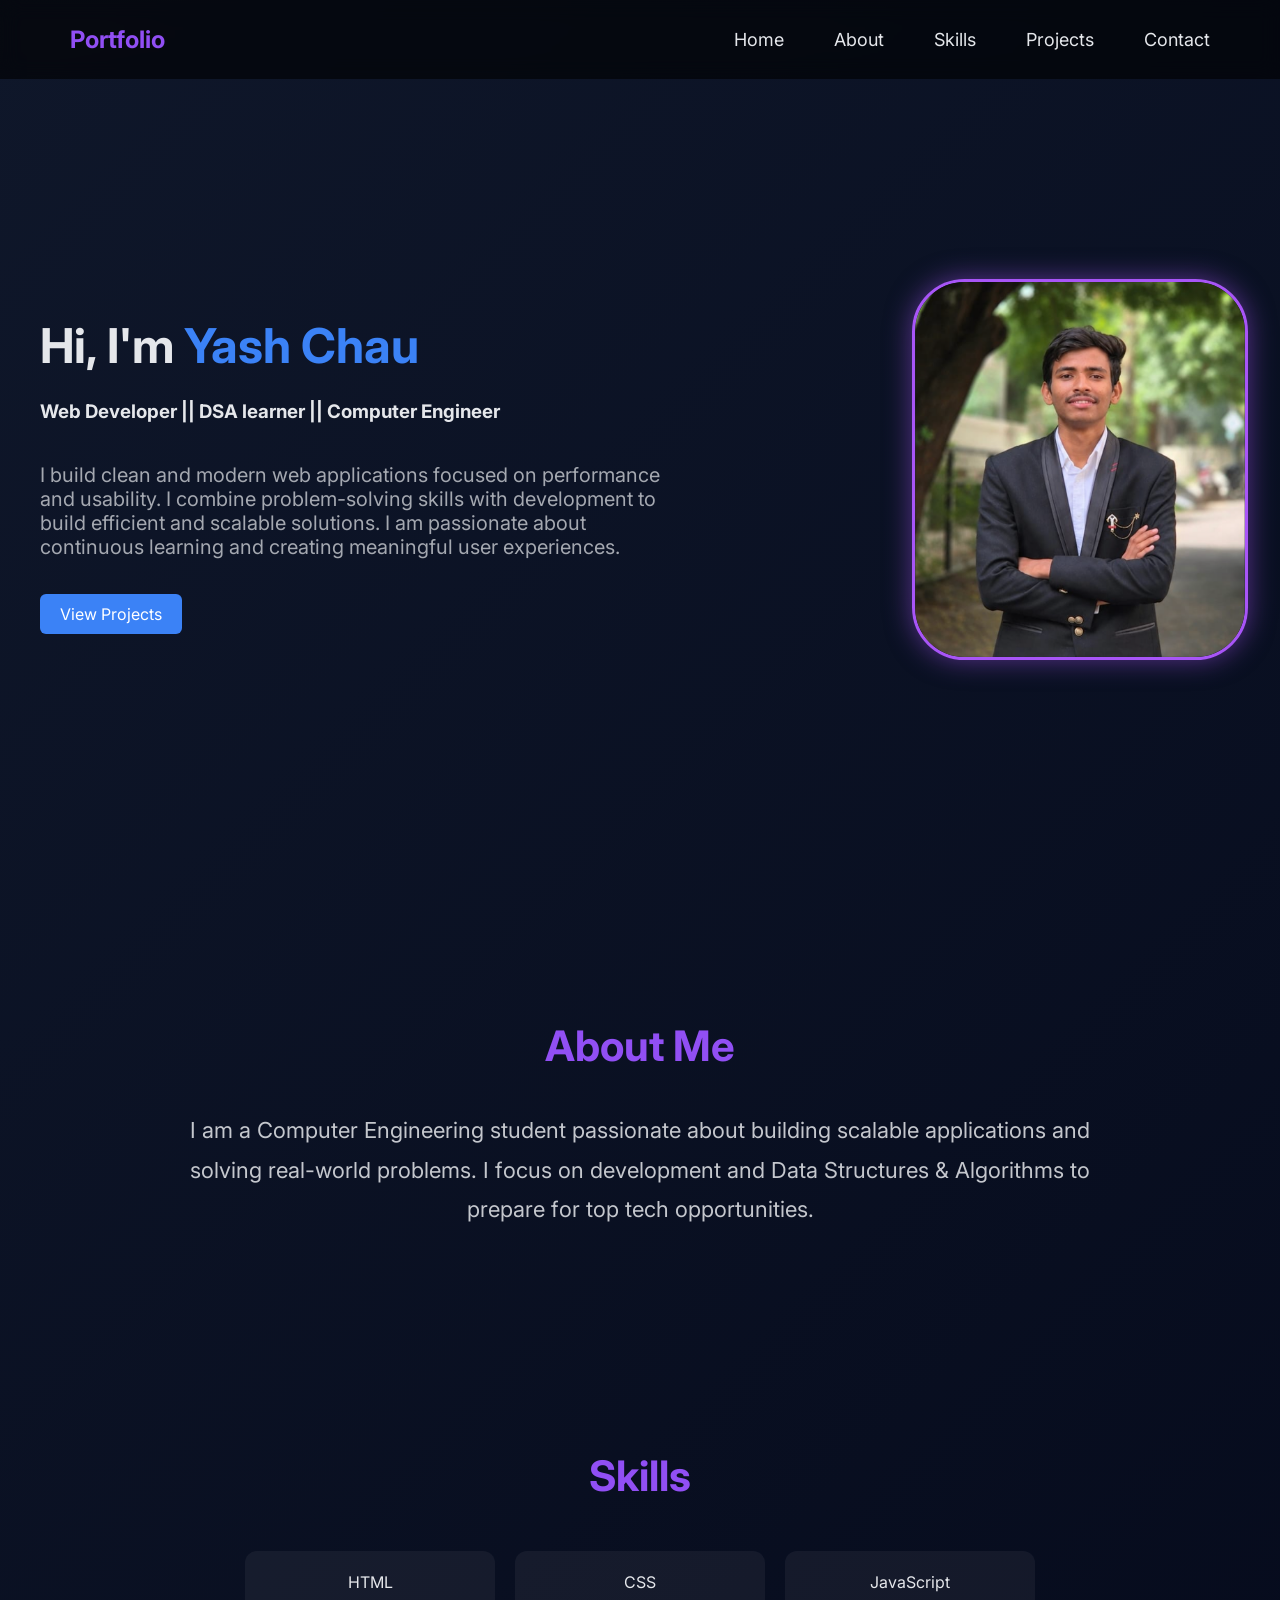
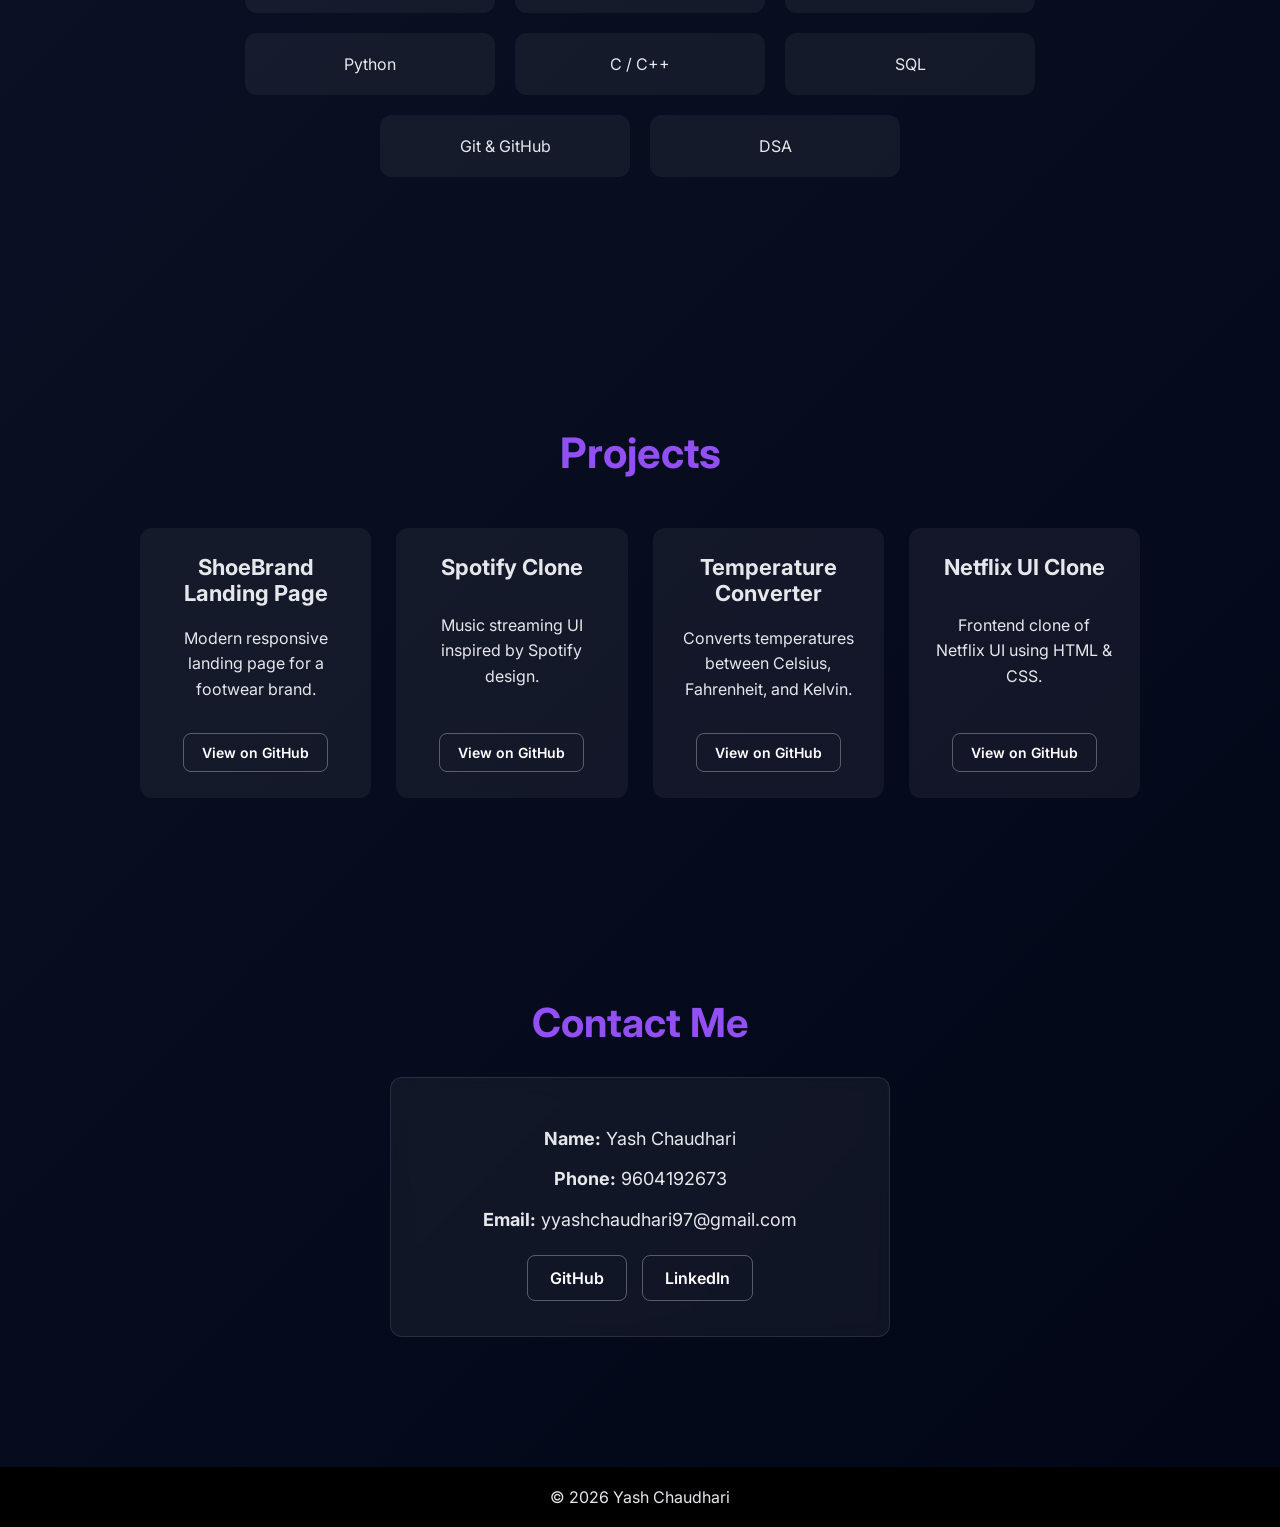
<file: WebDev-L2-PersonalPortfolio/index.html>
<!DOCTYPE html>
<html lang="en">

<head>
    <meta charset="UTF-8">
    <meta name="viewport" content="width=device-width, initial-scale=1.0">

    <title>Yash Chaudhari | Portfolio</title>

    <link href="https://fonts.googleapis.com/css2?family=Inter:wght@300;400;600;700&display=swap" rel="stylesheet">
    <link rel="stylesheet" href="style.css">

</head>

<body>


    <!-- NAVBAR -->
    <header>
        <nav>
            <h2>Portfolio </h2>
            <ul>
                <li><a href="#home">Home</a></li>
                <li><a href="#about">About</a></li>
                <li><a href="#skills">Skills</a></li>
                <li><a href="#projects">Projects</a></li>
                <li><a href="#contact">Contact</a></li>
            </ul>
        </nav>
    </header>

    <!-- HERO -->
    <section id="home" class="hero">

        <div class="hero-left">
            <h1>Hi, I'm <span id="typing"></span></h1>
            <h3>Web Developer || DSA learner || Computer Engineer</h3>
            <p>I build clean and modern web applications focused on performance and usability.
                I combine problem-solving skills with development to build efficient and scalable solutions.
                I am passionate about continuous learning and creating meaningful user experiences.</p>
            <div class="buttons">
                <a href="#projects" class="primary">View Projects</a>
            </div>
        </div>

        <div class="hero-right">
            <img src="images/Yash.jpeg" alt="profile">
        </div>

    </section>

    <!-- ABOUT -->
    <section id="about" class="section">
        <div class="about">
            <h2>About Me</h2>
            <p>
                I am a Computer Engineering student passionate about building scalable applications
                and solving real-world problems. I focus on development and Data Structures & Algorithms
                to prepare for top tech opportunities.
            </p>
        </div>
    </section>

    <!-- SKILLS -->
    <section id="skills" class="section">
        <h2>Skills</h2>



        <div class="grid">
            <div class="card">HTML</div>
            <div class="card">CSS</div>
            <div class="card">JavaScript</div>
            <div class="card">Python</div>
            <div class="card">C / C++</div>
            <div class="card">SQL</div>
            <div class="card">Git & GitHub</div>
            <div class="card">DSA</div>
        </div>
    </section>

    <!-- project -->
    <section id="projects" class="section">
        <h2>Projects</h2>

        <div class="grid-2">

            <div class="card project">
                <h3>ShoeBrand Landing Page</h3>
                <p>Modern responsive landing page for a footwear brand.</p>
                <a href="https://github.com/yashchaudhari-builds/ShoeBrand" target="_blank"
                    class="github-btn">
                    View on GitHub
                </a>
            </div>

            <div class="card project">
                <h3>Spotify Clone</h3>
                <p>Music streaming UI inspired by Spotify design.</p>
                <a href="https://github.com/yashchaudhari-builds/Spotify-Clone" target="_blank" class="github-btn">
                    View on GitHub
                </a>
            </div>

            <div class="card project">
                <h3>Temperature Converter</h3>
                <p>Converts temperatures between Celsius, Fahrenheit, and Kelvin.</p>

                <a href="https://github.com/yashchaudhari-builds/Smart-Temperature-Converter" target="_blank" class="github-btn">
                    View on GitHub
                </a>
            </div>



            <div class="card project">
                <h3>Netflix UI Clone</h3>
                <p>Frontend clone of Netflix UI using HTML & CSS.</p>
                <a href="https://github.com/yashchaudhari-builds/Netflix-UI" target="_blank" class="github-btn">
                    View on GitHub
                </a>
            </div>

        </div>
    </section>

    <!-- Contact -->
    <section id="contact" class="contact">
        <h2>Contact Me</h2>

        <div class="contact-card">

            <p><strong>Name:</strong> Yash Chaudhari</p>
            <p><strong>Phone:</strong> 9604192673</p>
            <p><strong>Email:</strong> yyashchaudhari97@gmail.com</p>

            <div class="socials">
                <a href="https://github.com/yashchaudhari-builds" target="_blank" class="social-btn">
                    GitHub
                </a>

                <a href="https://www.linkedin.com/in/yash-chaudhari-50523732a" target="_blank" class="social-btn">
                    LinkedIn
                </a>
            </div>

        </div>
    </section>

    <footer>
        <p>© 2026 Yash Chaudhari</p>
    </footer>

    <script src="script.js"></script>


</body>

</html>
</file>
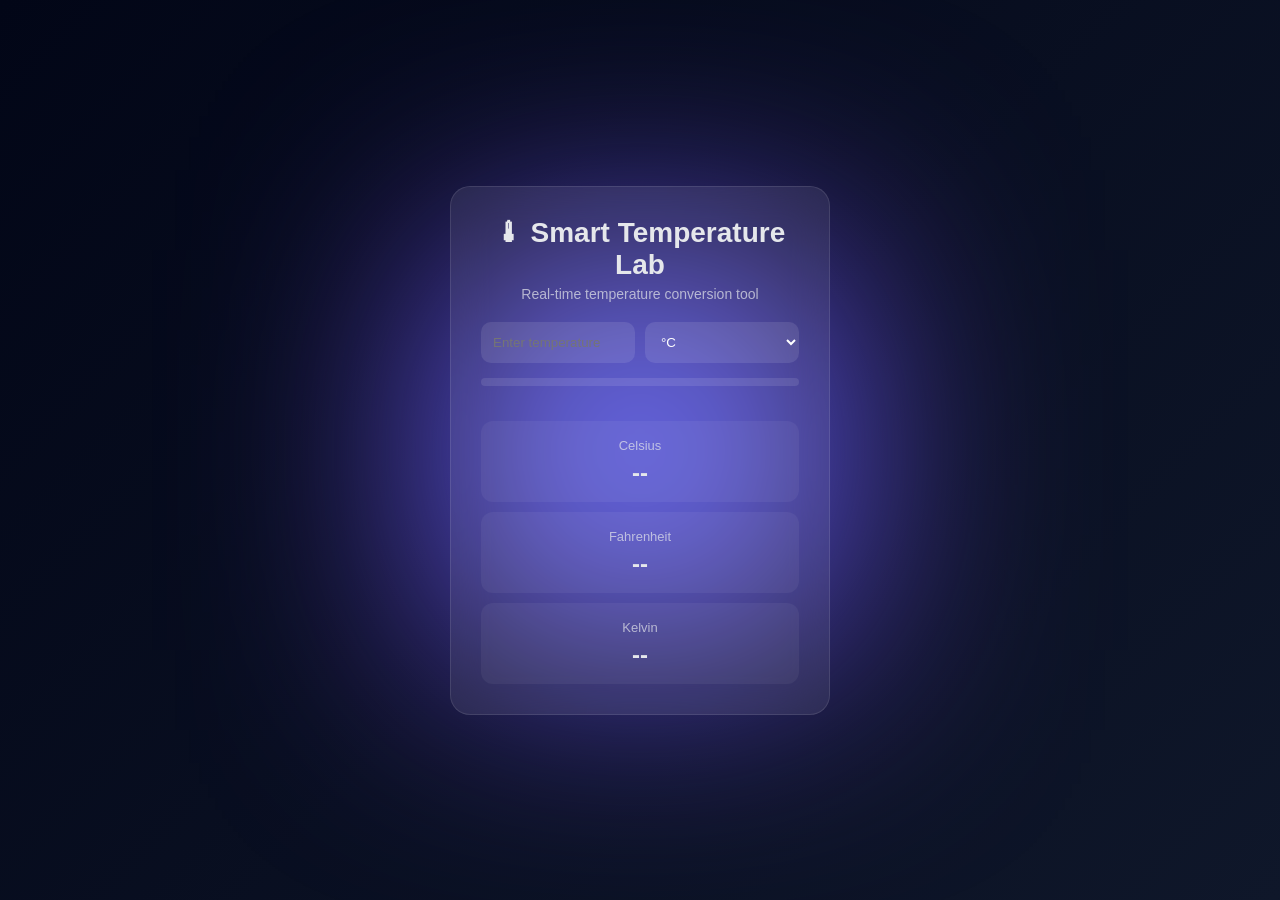
<file: WebDev-L3-TemperatureConverter/index.html>
<!DOCTYPE html>
<html lang="en">
<head>
<meta charset="UTF-8">
<meta name="viewport" content="width=device-width, initial-scale=1.0">
<title>Smart Temperature Lab</title>
<link rel="stylesheet" href="style.css">
</head>
<body>

<div class="bg-blur"></div>

<div class="container">
    <h1>🌡 Smart Temperature Lab</h1>
    <p class="subtitle">Real-time temperature conversion tool</p>

    <div class="input-box">
        <input type="number" id="tempInput" placeholder="Enter temperature">
        
        <select id="unit">
            <option value="c">°C</option>
            <option value="f">°F</option>
            <option value="k">K</option>
        </select>
    </div>

    <div class="temp-bar">
        <div id="tempIndicator"></div>
    </div>

    <p id="error"></p>

    <div class="results">
        <div class="card">
            <span>Celsius</span>
            <h2 id="celsius">--</h2>
        </div>
        <div class="card">
            <span>Fahrenheit</span>
            <h2 id="fahrenheit">--</h2>
        </div>
        <div class="card">
            <span>Kelvin</span>
            <h2 id="kelvin">--</h2>
        </div>
    </div>
</div>

<script src="script.js"></script>
</body>
</html>
</file>
<file: WebDev-L2-PersonalPortfolio/style.css>
* {
    margin: 0;
    padding: 0;
    box-sizing: border-box;
    font-family: 'Inter', sans-serif;

}

body {
    background: linear-gradient(135deg, #0f172a, #020617);
    color: #e5e7eb;
}

/* NAVBAR */
header {
    position: fixed;
    top: 0;
    left: 0;
    width: 100%;
    background: rgba(0, 0, 0, 0.6);
    backdrop-filter: blur(10px);
    z-index: 9999;
}

nav {
    display: flex;
    justify-content: space-between;
    align-items: center;
    padding: 25px 70px;
    width: 100%;
}

nav h2 {
    color: #914ff4;
}

nav ul {
    display: flex;
    list-style: none;
    gap: 20px;
    font-size: large;
}

nav ul li {
    margin-left: 30px;
    /* gap increased */
}

nav a {
    text-decoration: none;
    color: #e5e7eb;
    transition: 0.3s;
}

nav a:hover {
    color: #3b82f6;
}

/* HERO */
.hero {
    min-height: 100vh;
    max-width: 1300px;
    margin: 0 auto;

    display: flex;
    align-items: center;
    justify-content: space-between;

    padding: 100px 40px 60px;
    gap: 80px;
}

.hero-left {
    max-width: 650px;
    text-align: left;
    display: flex;
    flex-direction: column;
    gap: 25px;
    /* controls spacing between ALL elements */

}

.hero-left h1 {
    font-size: 48px;
}

.hero-left span {
    color: #3b82f6;
}

.hero-left p {
    margin-top: 15px;
    opacity: 0.7;
    font-size: 20px;
}

.buttons {
    margin-top: 20px;
}

.primary {
    background: #3b82f6;
    padding: 10px 20px;
    color: white;
    text-decoration: none;
    border-radius: 6px;
}

.secondary {
    margin-left: 10px;
    border: 1px solid #3b82f6;
    padding: 10px 20px;
    text-decoration: none;
    color: #3b82f6;
    border-radius: 6px;
}

/* HERO IMAGE */
.hero-right {
    flex-shrink: 0;
    display: flex;
    justify-content: center;
    align-items: center;
}

.hero-right img {
    width: 320px;
    border-radius: 50px;

    border: 3px solid #a855f7;

    transform: scale(1.05);

    box-shadow: 0 0 25px rgba(168, 85, 247, 0.5);

    transition: 0.4s ease;

    position: relative;
    z-index: 1;
}

/* HOVER EFFECT */
.hero-right img:hover {
    transform: scale(1.1);
    box-shadow: 0 0 40px rgba(168, 85, 247, 0.8);
}

/* SECTION */
.section {
    padding: 100px 50px;
    text-align: center;
}

/* GRID */
.grid {
    display: flex;
    flex-wrap: wrap;
    gap: 20px;
    justify-content: center;
    /* THIS centers last row */
    margin: 30px 100px;
}



.card {
    background: rgba(255, 255, 255, 0.05);
    padding: 20px;
    border-radius: 12px;
    transition: 0.3s;
    border: 1px solid transparent;
    opacity: 0;
    transform: translateY(40px);
    width: 250px;
}

.card:hover {
    transform: translateY(-8px) scale(1.03);
    background: rgb(76, 75, 75);

    box-shadow: 0 0 25px rgba(95, 95, 95, 0.5);
}

.about-container {
    display: flex;
    justify-content: space-between;
    align-items: center;
    gap: 60px;
}


.about {
    max-width: 900px;
    /* prevents it from being too wide */
    margin: 0 auto;
    /* centers it */
    text-align: center;
}

.about h2 {
    font-size: 38px;
    margin-bottom: 30px;
    color: #914ff4;
    font-weight: 700;
}

.about p {
    font-size: 22px;
    line-height: 1.8;
    opacity: 0.85;
    max-width: 900px;
    margin: 0 auto;
}


/* PROJECT */

.section h2 {
    padding: 20px;
    color: #914ff4;
    font-size: 42px;
    margin-bottom: 20px;
}


.project h3 {
    margin-bottom: 10px;
}

/* PROJECT GRID */
.grid-2 {
    display: grid;
    grid-template-columns: repeat(4, minmax(0, 1fr));
    gap: 25px;
    max-width: 1000px;
    margin: 30px auto 0;
}

/* PROJECT CARD */
.project {
    width: auto;
    min-height: 200px;

    display: flex;
    flex-direction: column;
    justify-content: space-between;
    align-items: center;
    gap: 10px;

    padding: 25px;
}


/* PROJECT TITLE */
.project h3 {
    margin-bottom: 10px;
    font-size: 22px;
}

/* PROJECT DESCRIPTION */
.project p {
    margin-bottom: 20px;
    line-height: 1.6;
}

/* GITHUB BUTTON */
.github-btn {
    display: inline-block;
    width: fit-content;

    padding: 10px 18px;

    border: 1px solid rgba(255, 255, 255, 0.3);
    border-radius: 8px;

    color: white;
    text-decoration: none;

    font-size: 14px;
    font-weight: 600;

    transition: 0.3s ease;
}

/* BUTTON HOVER */
.github-btn:hover {
    transform: translateY(-2px);
    background: white;
    color: #111;
}


/* CONTACT SECTION */
.contact {
    padding: 100px 20px;
    text-align: center;

}

.contact h2 {
    color: #914ff4;
    font-size: 40px;
    margin-bottom: 25px;
}

/* CARD */
.contact-card {
    max-width: 500px;
    margin: 30px auto;

    padding: 35px;

    background: rgba(255, 255, 255, 0.05);
    border-radius: 12px;

    border: 1px solid rgba(255, 255, 255, 0.1);

    backdrop-filter: blur(10px);
}

.contact-card p {
    margin: 16px 0;
    font-size: 25px;
    line-height: 1.6;
}

/* TEXT */
.contact-card p {
    margin: 12px 0;
    font-size: 18px;
}

/* SOCIAL BUTTONS */
.socials {
    margin-top: 20px;
    display: flex;
    justify-content: center;
    gap: 15px;
}

/* BUTTON */
.social-btn {
    padding: 12px 22px;

    border-radius: 8px;
    text-decoration: none;

    border: 1px solid rgba(255, 255, 255, 0.3);
    color: white;

    font-size: 16px;
    font-weight: 600;

    transition: 0.3s;
}

/* HOVER EFFECT */
.social-btn:hover {
    background: white;
    color: #111;
    transform: translateY(-2px);
}

footer {
    text-align: center;
    padding: 20px;
    background: #000;
}

/* ===============================
   RESPONSIVE DESIGN
================================ */

/* TABLET */
@media (max-width: 1000px) {

    nav {
        padding: 20px 30px;
    }

    nav ul {
        gap: 10px;
    }

    nav ul li {
        margin-left: 10px;
    }

    .hero {
        padding: 120px 30px 60px;
        gap: 40px;
    }

    .hero-left {
        max-width: 550px;
    }

    .hero-left h1 {
        font-size: 40px;
    }

    .hero-left p {
        font-size: 18px;
    }

    .hero-right img {
        width: 270px;
    }

    .grid {
        margin: 30px 20px;
    }

    .grid-2 {
        grid-template-columns: repeat(2, 1fr);
        gap: 25px;
    }

}


/* MOBILE */
@media (max-width: 768px) {

    /* NAVBAR */
    nav {
        padding: 18px 20px;
    }

    nav h2 {
        font-size: 22px;
    }

    nav ul {
        display: none;
    }


    /* HERO */
    .hero {
        min-height: auto;
        flex-direction: column;
        text-align: center;
        padding: 130px 20px 70px;
        gap: 45px;
    }

    .hero-left {
        max-width: 100%;
        align-items: center;
    }

    .hero-left h1 {
        font-size: 36px;
    }

    .hero-left h3 {
        font-size: 18px;
        line-height: 1.5;
    }

    .hero-left p {
        font-size: 17px;
        line-height: 1.7;
    }

    .hero-right img {
        width: 230px;
    }


    /* SECTIONS */
    .section {
        padding: 80px 20px;
    }

    .section h2 {
        font-size: 36px;
    }


    /* ABOUT */
    .about {
        max-width: 100%;
    }

    .about h2 {
        font-size: 36px;
    }

    .about p {
        font-size: 18px;
        line-height: 1.7;
    }


    /* SKILLS */
    .grid {
        margin: 30px 0;
        gap: 15px;
    }

    .card {
        width: 100%;
        max-width: 320px;
        font-size: 19px;
    }


    /* PROJECTS */
    .grid-2 {
        grid-template-columns: 1fr;
        gap: 25px;
        padding: 0;
    }

    .project {
        min-height: 280px;
        padding: 30px 20px;
    }

    .project h3 {
        font-size: 24px;
    }

    .project p {
        font-size: 18px;
        line-height: 1.7;
    }


    /* CONTACT */
    .contact {
        padding: 80px 20px;
    }

    .contact h2 {
        font-size: 36px;
    }

    .contact-card {
        width: 100%;
        padding: 30px 20px;
    }

    .contact-card p {
        font-size: 17px;
        word-break: break-word;
    }

    .socials {
        flex-wrap: wrap;
    }

}


/* SMALL MOBILE */
@media (max-width: 480px) {

    nav {
        padding: 16px 15px;
    }

    nav h2 {
        font-size: 20px;
    }


    /* HERO */
    .hero {
        padding: 120px 15px 60px;
    }

    .hero-left h1 {
        font-size: 30px;
    }

    .hero-left h3 {
        font-size: 16px;
    }

    .hero-left p {
        font-size: 16px;
    }

    .hero-right img {
        width: 200px;
    }


    /* SECTION HEADINGS */
    .section h2,
    .about h2,
    .contact h2 {
        font-size: 32px;
    }


    /* SKILLS */
    .card {
        max-width: 100%;
        font-size: 18px;
    }


    /* PROJECTS */
    .project {
        min-height: 260px;
        padding: 25px 18px;
    }

    .project h3 {
        font-size: 22px;
    }

    .project p {
        font-size: 16px;
    }

    .github-btn {
        font-size: 14px;
        padding: 10px 17px;
    }


    /* CONTACT */
    .contact-card {
        padding: 25px 15px;
    }

    .contact-card p {
        font-size: 16px;
    }

    .social-btn {
        font-size: 14px;
        padding: 10px 17px;
    }
}
</file>
<file: WebDev-L3-TemperatureConverter/style.css>
* {
    margin: 0;
    padding: 0;
    box-sizing: border-box;
    font-family: 'Inter', sans-serif;
}

body {
    min-height: 100vh;
    display: flex;
    justify-content: center;
    align-items: center;
    padding: 20px;
    background: linear-gradient(135deg, #020617, #0f172a);
    color: #e5e7eb;
}

/* Background glow */
.bg-blur {
    position: fixed;
    width: 400px;
    height: 400px;
    background: radial-gradient(circle, #3b82f6, #9333ea);
    filter: blur(120px);
    z-index: -1;
}

/* Main container */
.container {
    width: 100%;
    max-width: 380px;
    padding: 30px;
    border-radius: 20px;
    background: rgba(255, 255, 255, 0.08);
    backdrop-filter: blur(20px);
    border: 1px solid rgba(255, 255, 255, 0.1);
    animation: fadeIn 0.8s ease;
}

@keyframes fadeIn {
    from {
        opacity: 0;
        transform: translateY(20px);
    }

    to {
        opacity: 1;
        transform: translateY(0);
    }
}

h1 {
    text-align: center;
    margin-bottom: 5px;
    font-size: 28px;
}

.subtitle {
    text-align: center;
    font-size: 14px;
    opacity: 0.7;
    margin-bottom: 20px;
}

/* Input */
.input-box {
    display: flex;
    gap: 10px;
}

input,
select {
    width: 100%;
    min-width: 0;
    padding: 12px;
    border-radius: 10px;
    border: none;
    outline: none;
    background: rgba(255, 255, 255, 0.1);
    color: white;
    transition: 0.3s;
}

input:focus,
select:focus {
    background: rgba(255, 255, 255, 0.2);
}

/* Fix select option visibility */
select option {
    background: #0f172a;
    color: white;
}

/* Temperature bar */
.temp-bar {
    height: 8px;
    border-radius: 10px;
    background: rgba(255, 255, 255, 0.1);
    margin: 15px 0;
    overflow: hidden;
}

#tempIndicator {
    height: 100%;
    width: 0%;
    background: linear-gradient(to right, blue, cyan, yellow, red);
    transition: 0.4s;
}

/* Error */
#error {
    color: #f87171;
    text-align: center;
    font-size: 14px;
    min-height: 20px;
}

/* Results */
.results {
    display: grid;
    grid-template-columns: 1fr;
    gap: 10px;
}

.card {
    background: rgba(255, 255, 255, 0.05);
    padding: 15px;
    border-radius: 12px;
    text-align: center;
    transition: 0.3s;
}

.card:hover {
    transform: translateY(-5px);
    background: rgba(255, 255, 255, 0.1);
}

.card span {
    font-size: 13px;
    opacity: 0.7;
}

.card h2 {
    margin-top: 5px;
}

/* =========================
   TABLET
========================= */

@media (max-width: 600px) {

    body {
        padding: 15px;
    }

    .container {
        max-width: 100%;
        padding: 25px;
    }

    h1 {
        font-size: 25px;
    }

    .subtitle {
        font-size: 13px;
    }
}

/* =========================
   MOBILE
========================= */

@media (max-width: 400px) {

    body {
        padding: 12px;
    }

    .container {
        padding: 20px 15px;
        border-radius: 16px;
    }

    h1 {
        font-size: 22px;
    }

    .subtitle {
        font-size: 12px;
        margin-bottom: 16px;
    }

    .input-box {
        gap: 7px;
    }

    input,
    select {
        padding: 10px;
        font-size: 14px;
    }

    .card {
        padding: 12px;
    }

    .card span {
        font-size: 12px;
    }

    .card h2 {
        font-size: 20px;
    }

    .bg-blur {
        width: 250px;
        height: 250px;
        filter: blur(90px);
    }
}

/* =========================
   VERY SMALL PHONES
========================= */

@media (max-width: 320px) {

    body {
        padding: 8px;
    }

    .container {
        padding: 18px 12px;
    }

    h1 {
        font-size: 20px;
    }

    .input-box {
        flex-direction: column;
    }

    input,
    select {
        padding: 10px;
    }

    .temp-bar {
        margin: 12px 0;
    }
}
</file>
